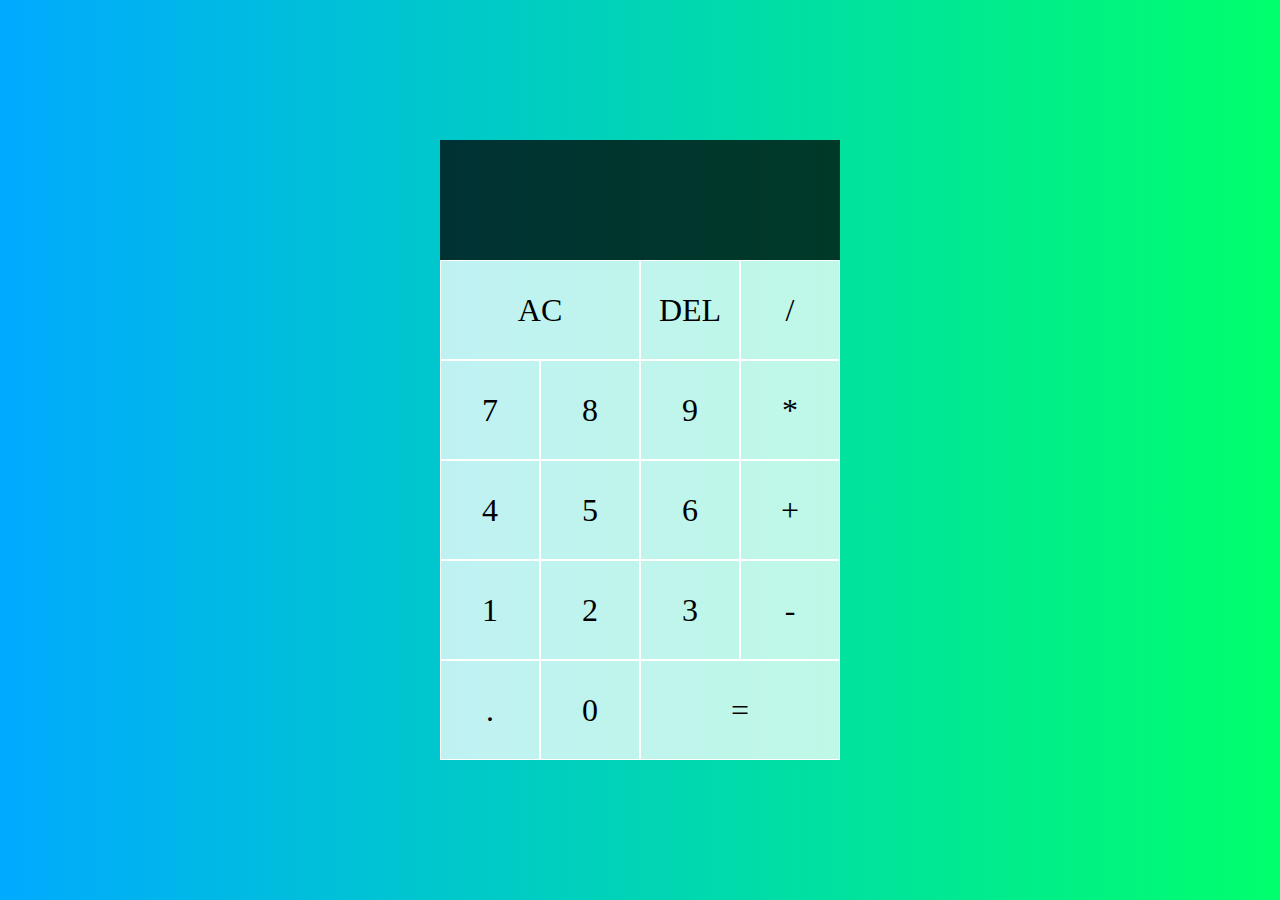
<file: Calculator/index.html>
<!DOCTYPE html>
<html lang="en">
<head>
    <meta charset="UTF-8">
    <meta name="viewport" content="width=device-width, initial-scale=1.0">
    <title>Calculator</title>
    <link rel="stylesheet" href="styles.css">
</head>
<body>
    <div class="calculator-grid">
        <div class="output">
            <div data-previousAns class="previous-ans"></div>
            <div data-currentAns class="current-ans"></div>
        </div>

        <button data-allClear class="span-two">AC</button>
        <button data-delete>DEL</button>
        <button data-operation>/</button>

        <button data-number>7</button>
        <button data-number>8</button>
        <button data-number>9</button>
        <button data-operation>*</button>

        <button data-number>4</button>
        <button data-number>5</button>
        <button data-number>6</button>
        <button data-operation>+</button>

        <button data-number>1</button>
        <button data-number>2</button>
        <button data-number>3</button>
        <button data-operation>-</button>

        <button data-number>.</button>
        <button data-number>0</button>
        <button data-equals class="span-two">=</button>


    </div>
    <script src='scripts.js'></script>
</body>
</html>
</file>
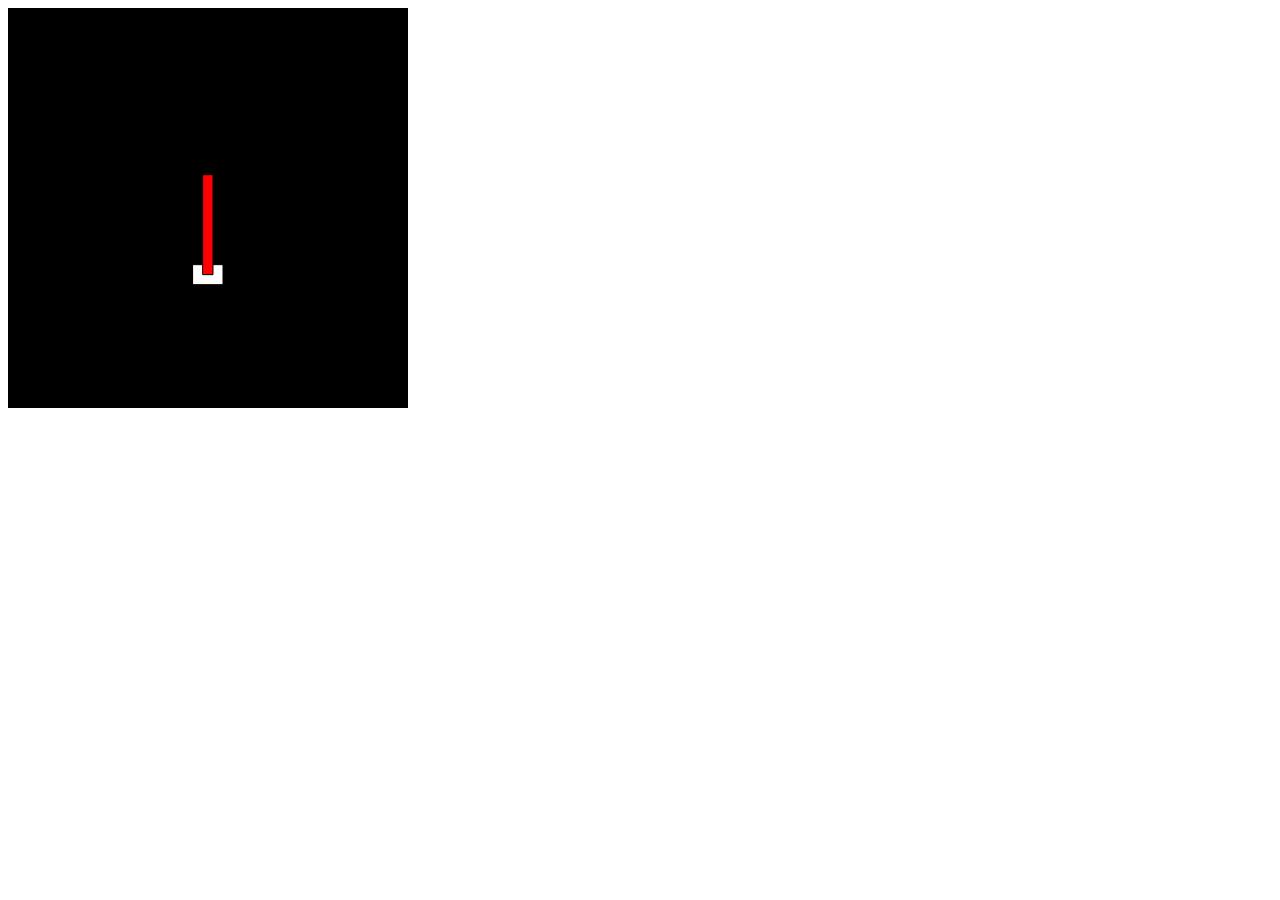
<file: Inverted Pendulum/index.html>
<!DOCTYPE html>
<html lang="en">
  <head>
    <meta charset="utf-8" />
    <meta name="viewport" content="width=device-width, initial-scale=1.0" />

    <title>Inverted Pendulum</title>

    <script src="libraries/p5.min.js"></script>
  </head>

  <body>
    <script src="sketch.js"></script>
  </body>
</html>
</file>
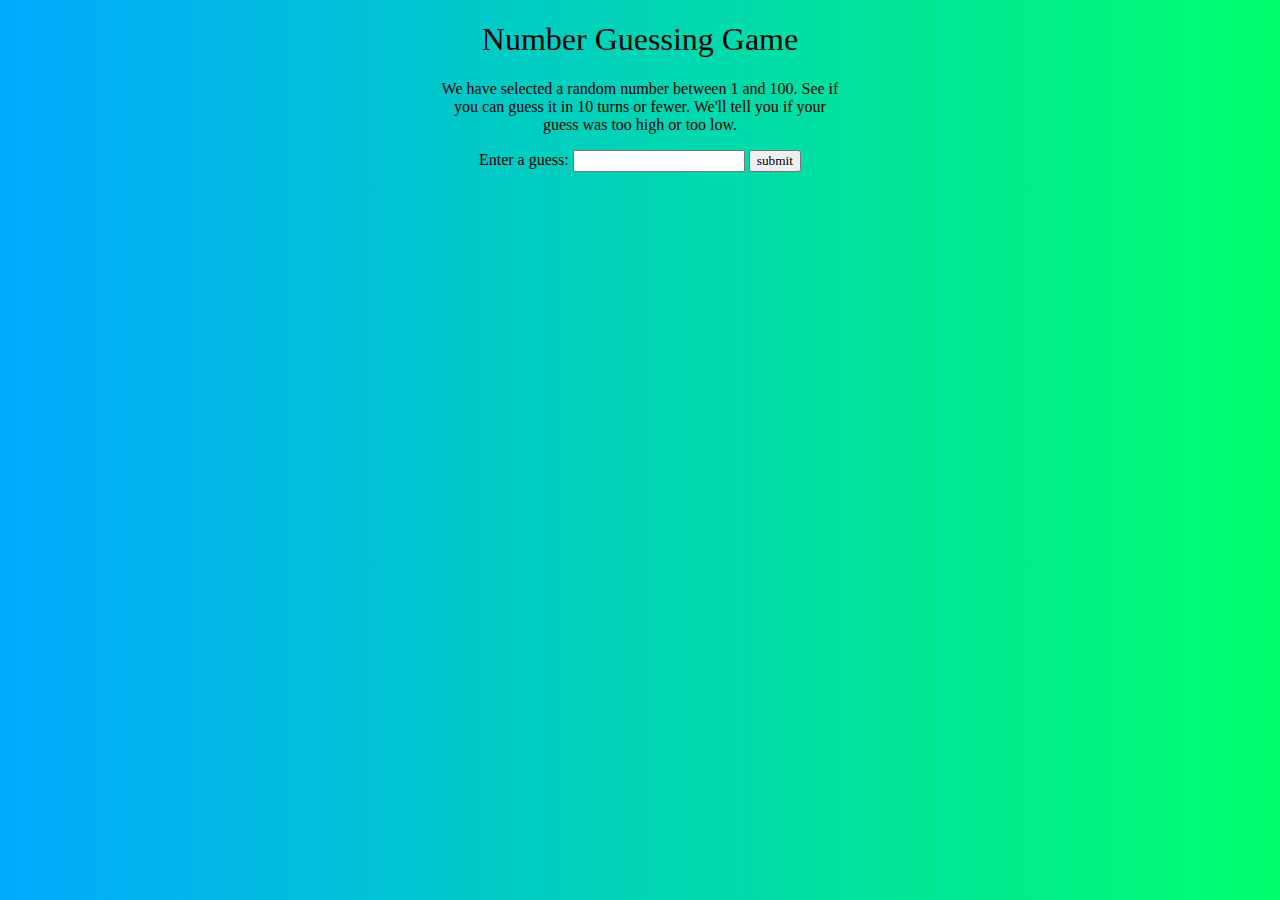
<file: Number Guesser/index.html>
<!DOCTYPE html>
<html lang="en">
  <head>
    <meta charset="UTF-8" />
    <meta name="viewport" content="width=device-width, initial-scale=1.0" />
    <title>Number Guesser</title>
    <link rel="stylesheet" href="styles.css" />
  </head>
  <body>
    <div class="Game">
      <h1>Number Guessing Game</h1>
      <p>
        We have selected a random number between 1 and 100. See if you can guess
        it in 10 turns or fewer. We'll tell you if your guess was too high or
        too low.
      </p>

      <!-- The form for inputing numbers -->
      <div class="form">
        <label for="guessField">Enter a guess: </label>
        <input type="text" id="guessField" class="guessField" />
        <button data-submit>submit</button>
      </div>

      <!-- all the results -->
      <div class="results">
        <p data-guesses></p>
        <p data-lastResult></p>
        <p data-lowOrHi></p>
      </div>
    </div>
    <script src="script.js"></script>
  </body>
</html>
</file>
<file: Calculator/styles.css>
*,
*::before,
*::after {
  box-sizing: border-box;
  font-family: "Times New Roman", Times, serif;
  font-weight: normal;
}

body {
  padding: 0;
  margin: 0;
  background: linear-gradient(to right, #00aaff, #00ff6c);
}

.calculator-grid {
  display: grid;
  justify-content: center;
  align-content: center;
  min-height: 100vh;
  grid-template-columns: repeat(4, 100px);
  grid-template-rows: minmax(120px, auto) repeat(5, 100px);
}

.calculator-grid > button {
  cursor: pointer;
  font-size: 2rem;
  border: 1px solid white;
  outline: none;
  background-color: rgba(255, 255, 255, 0.75);
}

.calculator-grid > button:hover {
  background-color: rgba(255, 255, 255, 0.9);
}

.span-two {
  grid-column: span 2;
}

.output {
  grid-column: 1 / -1;
  background-color: rgba(0, 0, 0, 0.75);
  display: flex;
  align-items: flex-end;
  justify-content: space-around;
  flex-direction: column;
  padding: 10px;
  word-wrap: break-word;
  word-break: break-all;
}

.output .previous-ans {
  color: rgba(255, 255, 255, 0.75);
  font-size: 1.5rem;
}

.output .current-ans {
  color: white;
  font-size: 2.5rem;
}
</file>
<file: Number Guesser/styles.css>
*,
*::before,
*::after {
  box-sizing: border-box;
  font-family: "san-serif", Times, serif;
  font-weight: normal;
}

body {
  padding: 0;
  margin: 0;
  background: linear-gradient(to right, #00aaff, #00ff6c);
}

.Game {
  margin: 0 auto;
  justify-content: center;
  text-align: center;
  width: 50%;
  max-width: 400px;
}
</file>
